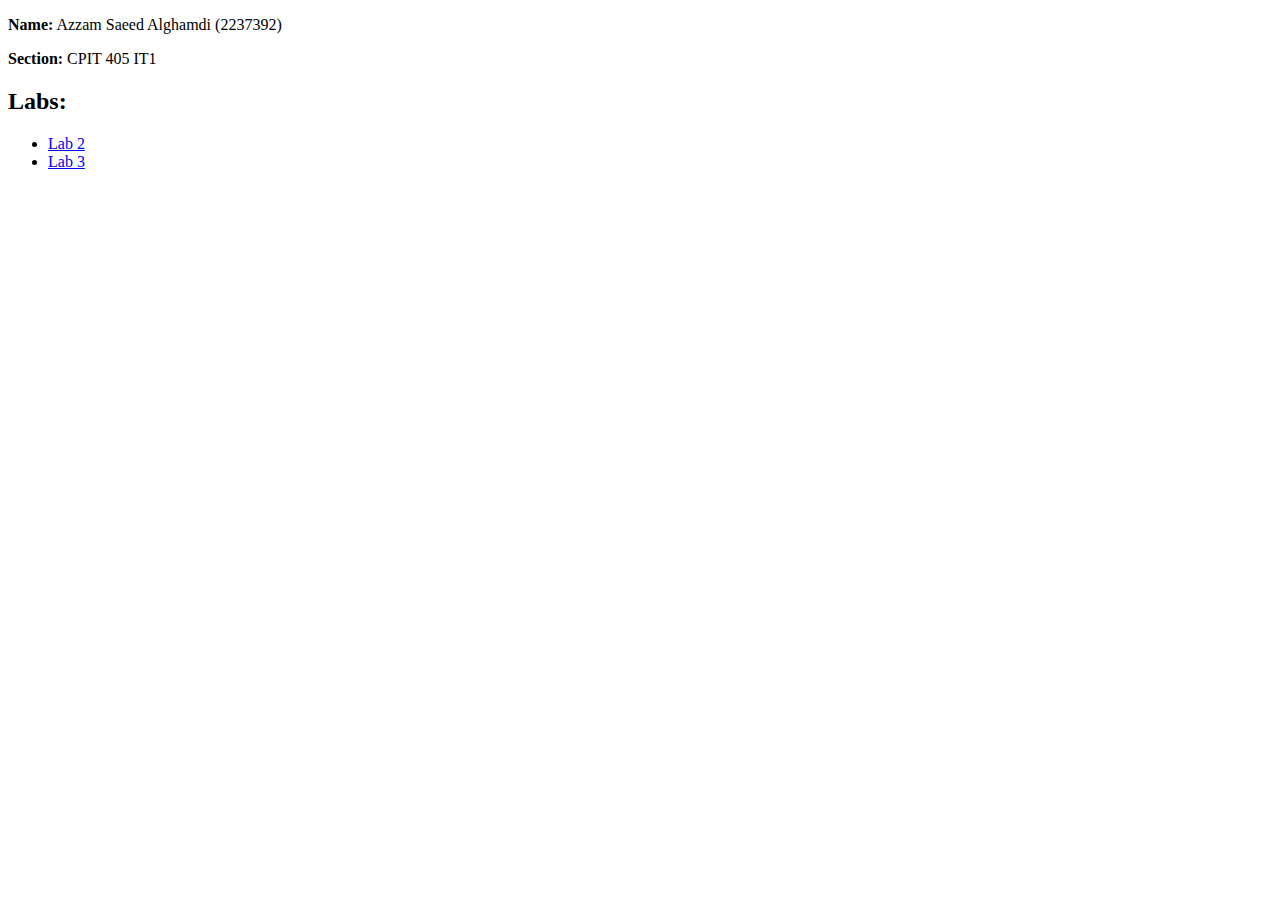
<file: index.html>
<!DOCTYPE html>
<html lang="en">
<head>
    <meta charset="UTF-8">
    <title>CPIT 405 Labs</title>
</head>
<body>

<p><strong>Name:</strong> Azzam Saeed Alghamdi (2237392)</p>
<p><strong>Section:</strong> CPIT 405 IT1</p>

<h2>Labs:</h2>

<ul>
    <li><a href="lab2/lab2.html">Lab 2</a></li>
    <li><a href="lab3/lab3.html">Lab 3</a></li>
</ul>

</body>
</html>
</file>
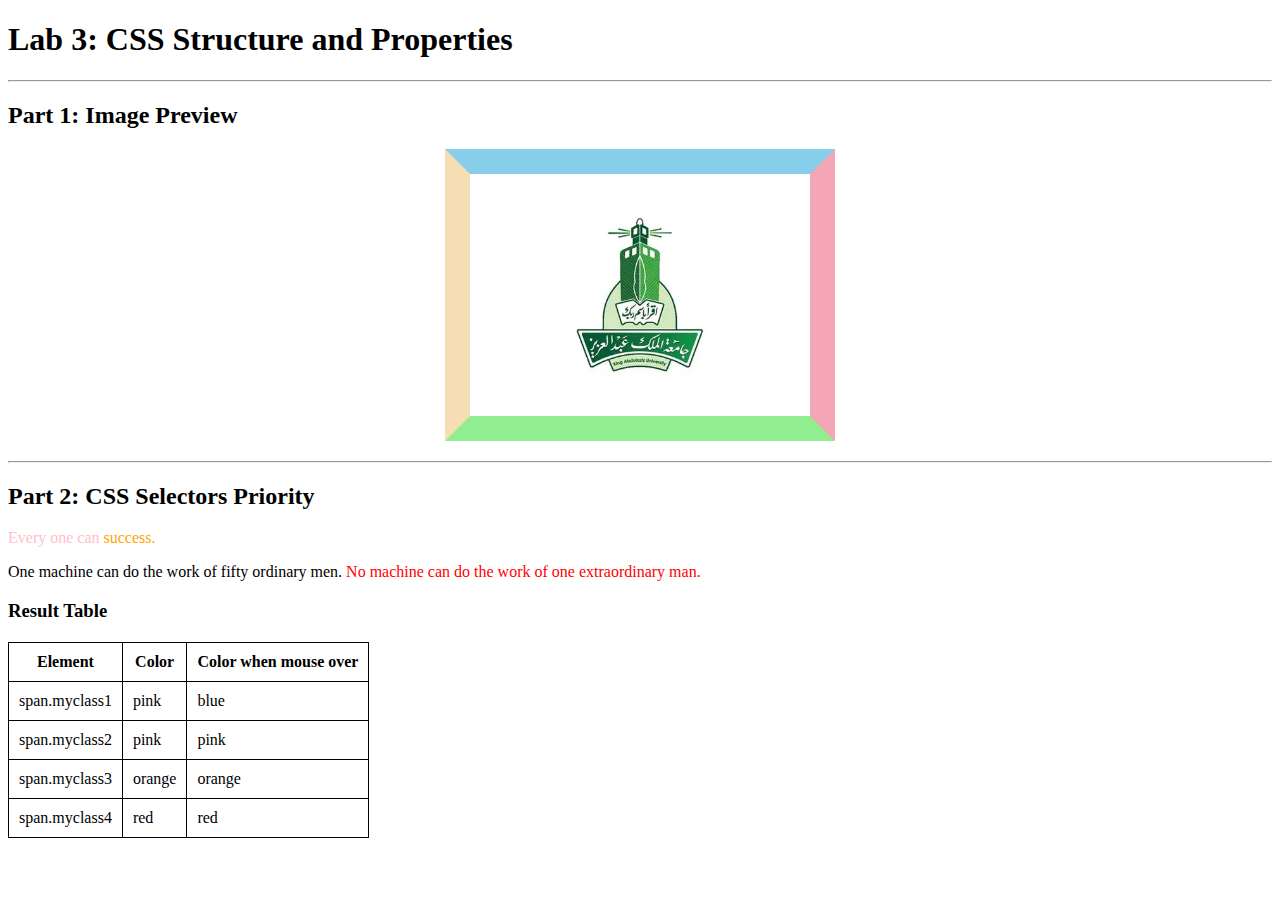
<file: lab3/lab3.html>
<!DOCTYPE html>
<html lang="en">
<head>
    <meta charset="UTF-8">
    <title>CPIT-405 Lab 3</title>

    <!-- External CSS -->
    <link rel="stylesheet" href="style.css">

    <!-- Embedded CSS -->
    <style>
        p > span { color: red; }
        #header span { color: pink; }
        span { color: green; }
        #header *:last-child { color: orange; }
        #header span:first-child:hover { color: blue; }

        table {
            border-collapse: collapse;
            margin-top: 20px;
        }

        table, th, td {
            border: 1px solid black;
            padding: 10px;
        }
    </style>
</head>
<body>

<h1>Lab 3: CSS Structure and Properties</h1>

<hr>

<h2>Part 1: Image Preview</h2>

<div class="image-preview">
    <img src="images/KAU-LOGO.webp" alt="KAU Logo">
</div>

<hr>

<h2>Part 2: CSS Selectors Priority</h2>

<div id="header">
    <span class="myclass1">Every</span>
    <span class="myclass2">one can</span>
    <span class="myclass3">success.</span>
</div>

<p>
    One machine can do the work of fifty ordinary men.
    <span class="myclass4">
        No machine can do the work of one extraordinary man.
    </span>
</p>

<h3>Result Table</h3>

<table>
    <tr>
        <th>Element</th>
        <th>Color</th>
        <th>Color when mouse over</th>
    </tr>
    <tr>
        <td>span.myclass1</td>
        <td>pink</td>
        <td>blue</td>
    </tr>
    <tr>
        <td>span.myclass2</td>
        <td>pink</td>
        <td>pink</td>
    </tr>
    <tr>
        <td>span.myclass3</td>
        <td>orange</td>
        <td>orange</td>
    </tr>
    <tr>
        <td>span.myclass4</td>
        <td>red</td>
        <td>red</td>
    </tr>
</table>

</body>
</html>
</file>
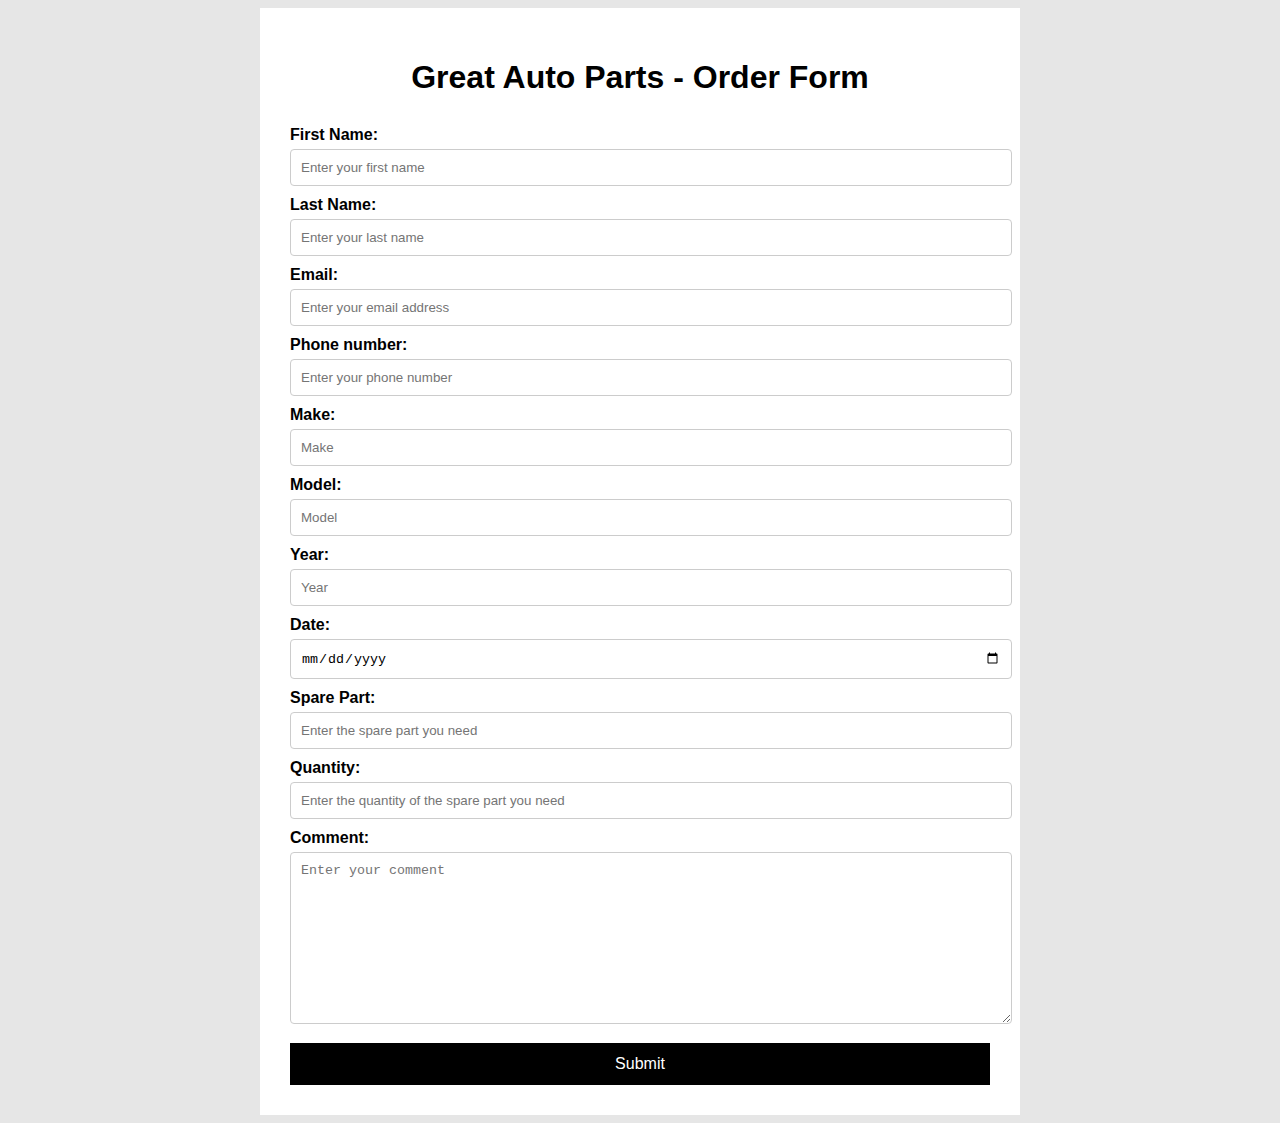
<file: lab4/lab4.html>
<!DOCTYPE html>
<html lang="en">
<head>
    <meta charset="UTF-8">
    <title>Great Auto Parts - Order Form</title>

    <style>

        body{
            font-family: Arial, Helvetica, sans-serif;
            background-color:#e6e6e6;
        }

        .container{
            width:700px;
            margin:auto;
            background:white;
            padding:30px;
        }

        h1{
            text-align:center;
            margin-bottom:30px;
        }

        label{
            display:block;
            margin-top:10px;
            font-weight:bold;
        }

        input, textarea{
            width:100%;
            padding:10px;
            margin-top:5px;
            border:1px solid #ccc;
            border-radius:4px;
        }

        textarea{
            height:150px;
        }

        button{
            width:100%;
            background:black;
            color:white;
            padding:12px;
            margin-top:15px;
            border:none;
            font-size:16px;
        }

        button:hover{
            background:#333;
        }

    </style>

</head>

<body>

<div class="container">

    <h1>Great Auto Parts - Order Form</h1>

    <form>

        <label>First Name:</label>
        <input type="text" placeholder="Enter your first name">

        <label>Last Name:</label>
        <input type="text" placeholder="Enter your last name">

        <label>Email:</label>
        <input type="email" placeholder="Enter your email address">

        <label>Phone number:</label>
        <input type="tel" placeholder="Enter your phone number">

        <label>Make:</label>
        <input type="text" placeholder="Make">

        <label>Model:</label>
        <input type="text" placeholder="Model">

        <label>Year:</label>
        <input type="number" placeholder="Year">

        <label>Date:</label>
        <input type="date">

        <label>Spare Part:</label>
        <input type="text" placeholder="Enter the spare part you need">

        <label>Quantity:</label>
        <input type="number" placeholder="Enter the quantity of the spare part you need">

        <label>Comment:</label>
        <textarea placeholder="Enter your comment"></textarea>

        <button type="submit">Submit</button>

    </form>

</div>

</body>
</html>
</file>
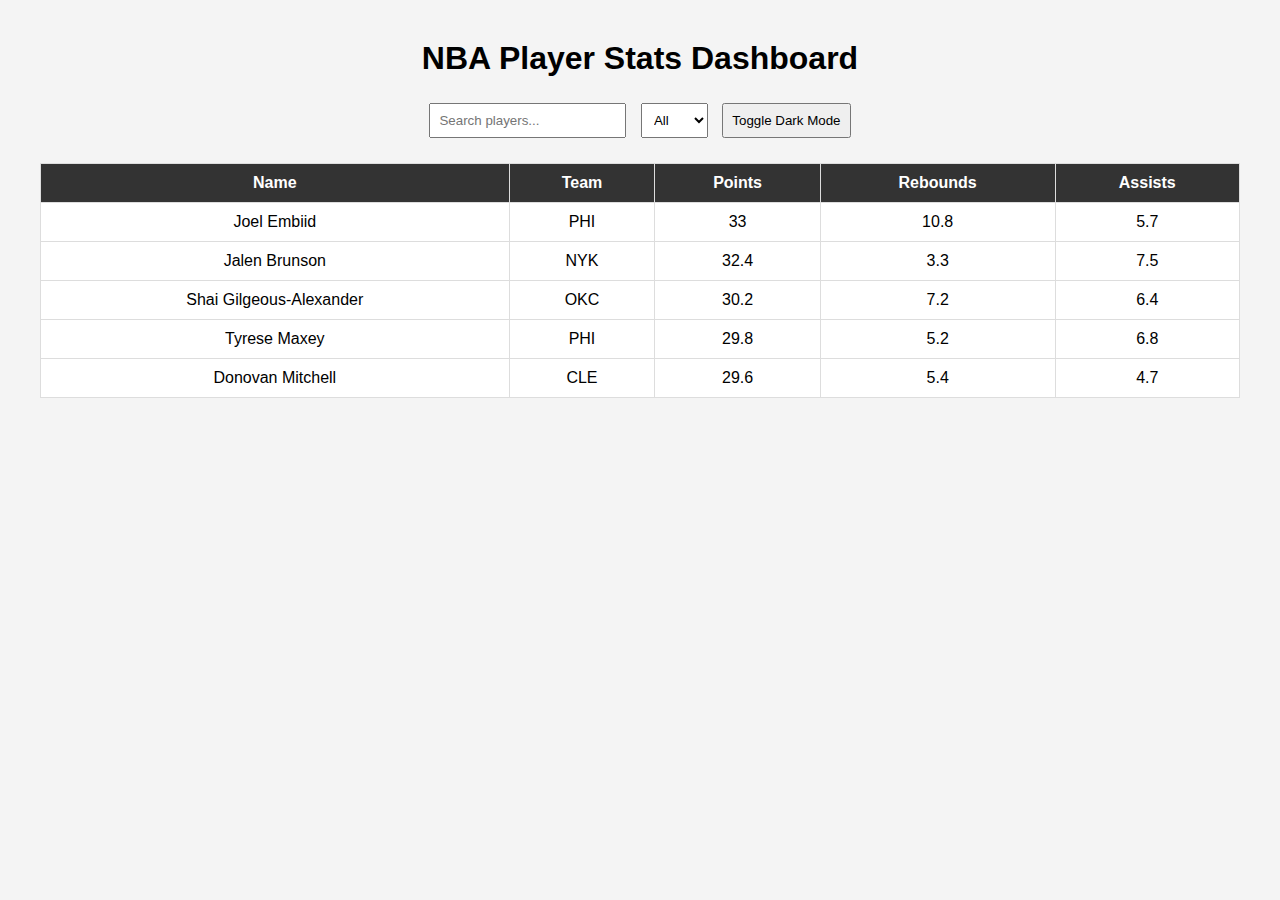
<file: lab5/lab5.html>
<!DOCTYPE html>
<html lang="en">
<head>
    <meta charset="UTF-8">
    <title>NBA Player Stats Dashboard</title>
    <link rel="stylesheet" href="style.css">
</head>

<body>

<h1>NBA Player Stats Dashboard</h1>

<div class="controls">

    <input type="text" id="searchInput" placeholder="Search players...">

    <select id="teamFilter">
        <option value="all">All</option>
        <option value="PHI">PHI</option>
        <option value="NYK">NYK</option>
        <option value="OKC">OKC</option>
        <option value="CLE">CLE</option>
    </select>

    <button id="darkModeBtn">Toggle Dark Mode</button>

</div>

<table id="playersTable">

    <thead>
    <tr>
        <th>Name</th>
        <th>Team</th>
        <th>Points</th>
        <th>Rebounds</th>
        <th>Assists</th>
    </tr>
    </thead>

    <tbody>

    </tbody>

</table>

<script src="script.js"></script>

</body>
</html>
</file>
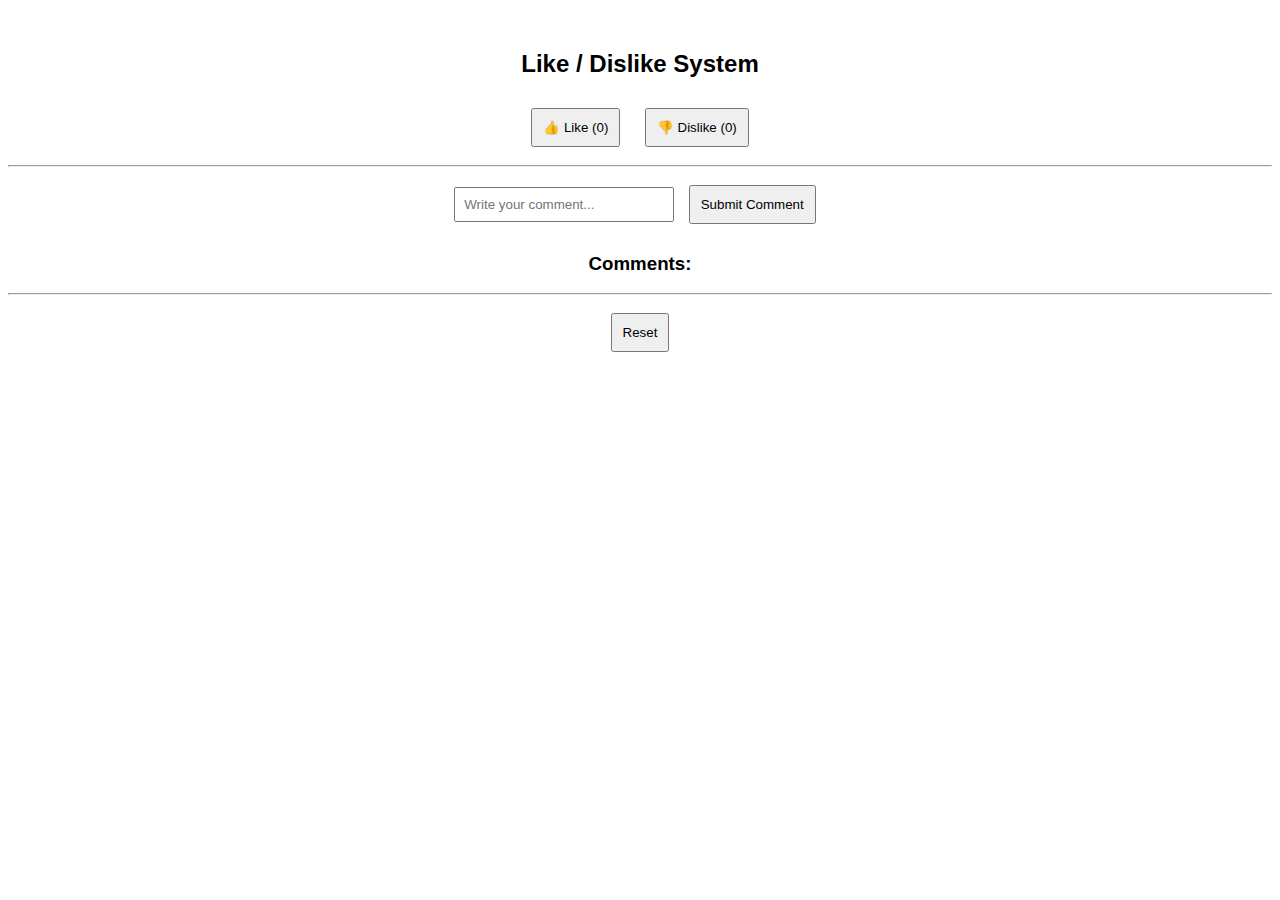
<file: lab6/lab6.html>
<!DOCTYPE html>
<html lang="en">
<head>
    <meta charset="UTF-8">
    <title>Lab 6 - Like/Dislike</title>
    <link rel="stylesheet" href="style.css">
</head>
<body>

<h2>Like / Dislike System</h2>

<button id="likeBtn">👍 Like (<span id="likeCount">0</span>)</button>
<button id="dislikeBtn">👎 Dislike (<span id="dislikeCount">0</span>)</button>

<hr>

<input type="text" id="commentInput" placeholder="Write your comment...">
<button id="commentBtn">Submit Comment</button>

<h3>Comments:</h3>
<ul id="commentsList"></ul>

<hr>

<button id="resetBtn">Reset</button>

<script src="script.js"></script>
</body>
</html>
</file>
<file: lab3/style.css>
/* Part 1 - Descendant Selector */

.image-preview img {
    width: 300px;
    padding: 20px;

    /* Multi-colored border */
    border-top: 25px solid #87CEEB;      /* Blue */
    border-right: 25px solid #F4A6B5;    /* Pink */
    border-bottom: 25px solid #90EE90;   /* Green */
    border-left: 25px solid #F5DEB3;     /* Beige */

    display: block;
    margin: 20px auto;
}
</file>
<file: lab5/style.css>
body{
font-family: Arial, Helvetica, sans-serif;
background:#f4f4f4;
margin:40px;
}

h1{
text-align:center;
}

.controls{
margin-bottom:20px;
text-align:center;
}

input,select,button{
padding:8px;
margin:5px;
}

table{
width:100%;
border-collapse:collapse;
background:white;
}

th,td{
border:1px solid #ddd;
padding:10px;
text-align:center;
}

th{
background:#333;
color:white;
}

tr:hover{
background:#f1f1f1;
}

.dark-mode{
background:#121212;
color:white;
}

.dark-mode table{
background:#1e1e1e;
color:white;
}

.dark-mode th{
background:black;
}
</file>
<file: lab6/style.css>
body {
    font-family: Arial;
    text-align: center;
    margin-top: 50px;
}

button {
    padding: 10px;
    margin: 10px;
    cursor: pointer;
}

input {
    padding: 8px;
    width: 200px;
}
</file>
